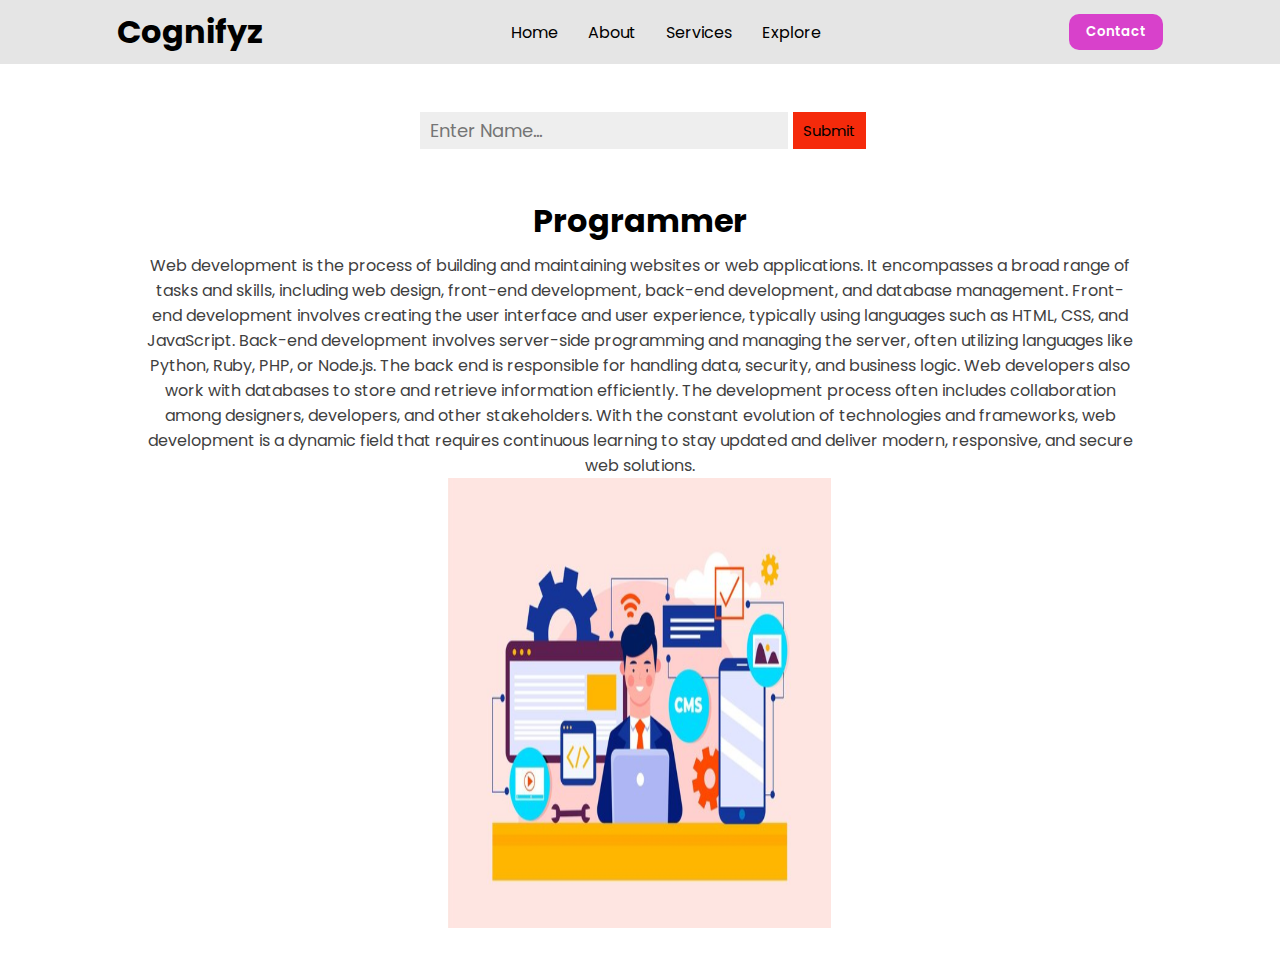
<file: cogni/Level 1/Task-1/index.html>
<!DOCTYPE html>
<html lang="en">
  <head>
    <meta charset="UTF-8" />
    <link rel="icon" href="https://tse2.mm.bing.net/th?id=OIP.a2EYS5lHDnm3lbi9l3uAbgHaF7&pid=Api&P=0&h=180"/>
    <meta name="viewport" content="width=device-width, initial-scale=1.0" />
    <title>Level-1 - Task-1</title>
    <link rel="stylesheet" href="./index.css">
  </head>

  <body>
    <div class="Navbar">
       <div class="logo">
          <h1>Cognifyz</h1>
       </div>
       <nav>
          <a href="">Home</a>
          <a href="">About</a>
          <a href="">Services</a>
          <a href="">Explore</a>
       </nav>
       <button>Contact</button>
    </div>

    <div class="Form">
        <input type="text" placeholder="Enter Name..." />
        <button>Submit</button>
    </div>

    <div class="Content">
       <div class="content-text">
          <h1>Programmer</h1>
             <p>
                Web development is the process of building and maintaining websites or
                web applications. It encompasses a broad range of tasks and skills,
                including web design, front-end development, back-end development, and
                database management. Front-end development involves creating the user
                interface and user experience, typically using languages such as HTML,
                CSS, and JavaScript. Back-end development involves server-side
                programming and managing the server, often utilizing languages like
                Python, Ruby, PHP, or Node.js. The back end is responsible for
                handling data, security, and business logic. Web developers also work
                with databases to store and retrieve information efficiently. The
                development process often includes collaboration among designers,
                developers, and other stakeholders. With the constant evolution of
                technologies and frameworks, web development is a dynamic field that
                requires continuous learning to stay updated and deliver modern,
                responsive, and secure web solutions.
             </p>
      </div>
      <div class="content-img">
         <img
           src="./images/web.png"
           alt="web development"
         />
      </div>
    </div>

  </body>
</file>
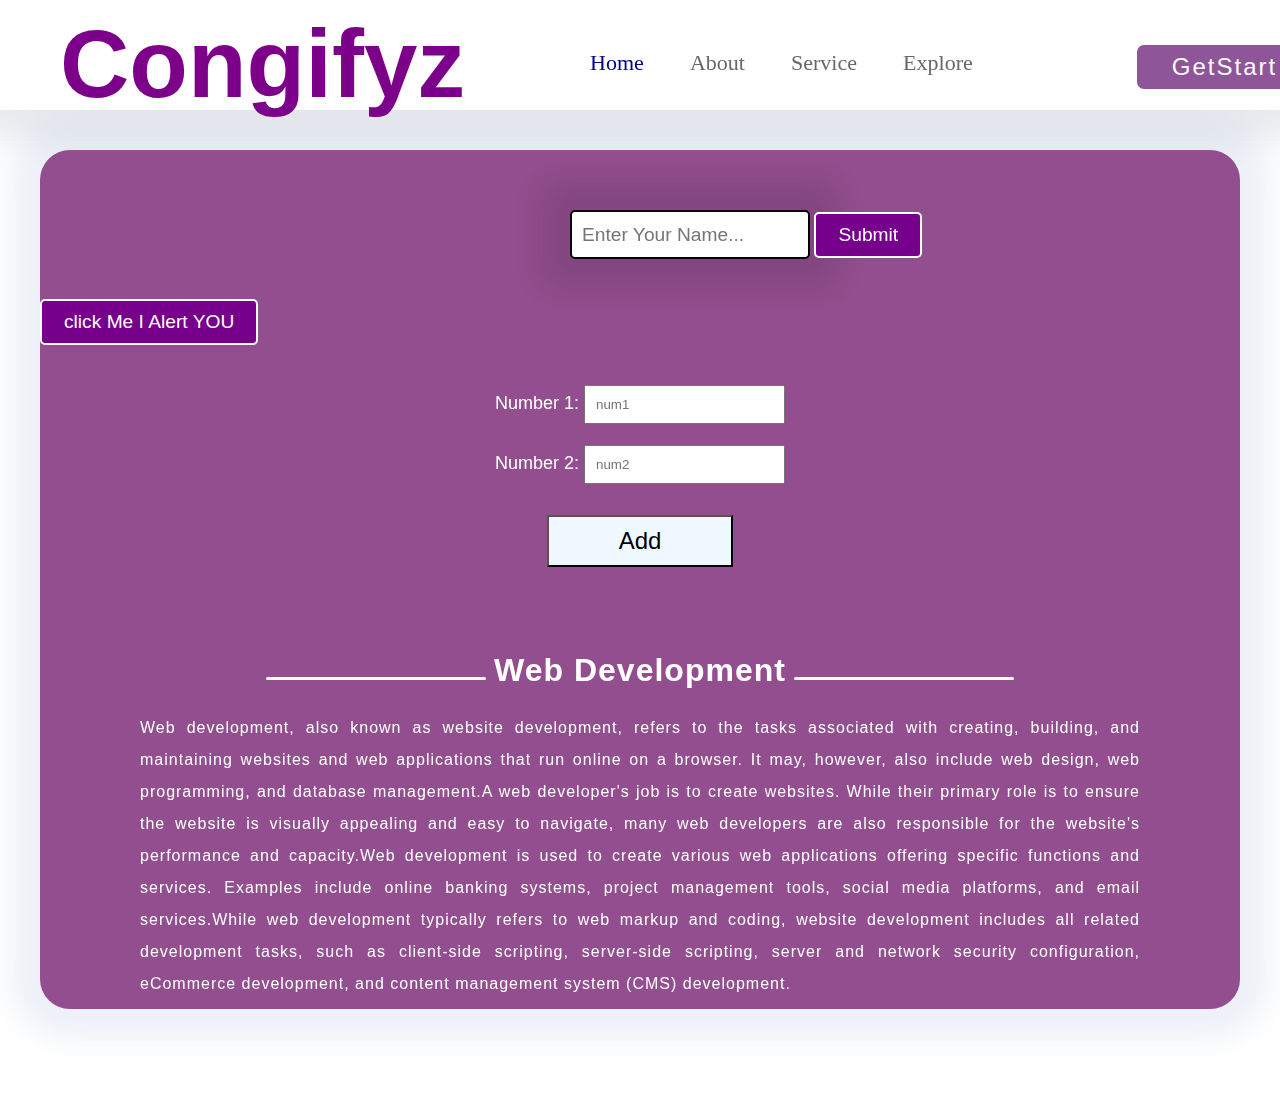
<file: cogni/Level 1/Task-2/index.html>
<!DOCTYPE html>
<html>
<head>
  <title>Change Button Color</title>
  <link rel="stylesheet" href="./index.css">
  <link rel="stylesheet" href="https://unpkg.com/aos@next/dist/aos.css" />
  
</head>
<body>
    <section id="header" >
        <div class="logo" data-aos="zoom-out">
            <h1>Congifyz</h1>
        </div>
        <div class="navbar"data-aos="zoom-out">
            <ul class="menus">
                <li class="menu"><a class="menu_name active" href="">Home</a></li>
                <li class="menu"><a class="menu_name" href="">About</a></li>
                <li class="menu"><a class="menu_name" href="">Service</a></li>
                <li class="menu"><a class="menu_name" href="">Explore</a></li>
            </ul>
        </div>
        <div class="getstrat"data-aos="zoom-out">
            <button class="stratbutt"><a class="linkbutt" href="">GetStart</a></button>
        </div>
    </section>


    <section id="content">
        <div class="con" id="colorButton">
            <div class="input"data-aos="zoom-in-up">
                <input id="colorButton" class="inputbox" type="text" placeholder="Enter Your Name..."/>
                <button class="button" onclick="changeColor()">Submit</button>
            </div>
            <form>
                <input class="button" type="submit" value="click Me I Alert YOU" onclick="showGreeting(event)">
            </form>

        <div class="calc"> 
            <label for="num1">Number 1:</label>
            <input class="num" type="number" id="num1" placeholder="num1"><br><br>
          
            <label for="num2">Number 2:</label>
            <input class="num" type="number" id="num2" placeholder="num2"><br><br>
          
            <button class="result" onclick="addNumbers()">Add</button><br><br>
          
            <p id="result"></p>
        </div>
        

  
            <!-- <button class="button" id="" onclick="getGreeting()">click me</button> -->
            <div class="content_text" data-aos="zoom-in-up">
                <h1 class="line" style="text-align: center; color: white; font-size: xx-large; padding: 10px;">Web Development</h1>
                
                <p>Web development, also known as website development, refers to the tasks associated with creating, building, and maintaining websites and web applications that run online on a browser. It may, however, also include web design, web programming, and database management.A web developer's job is to create websites. While their primary role is to ensure the website is visually appealing and easy to navigate, many web developers are also responsible for the website's performance and capacity.Web development is used to create various web applications offering specific functions and services. Examples include online banking systems, project management tools, social media platforms, and email services.While web development typically refers to web markup and coding, website development includes all related development tasks, such as client-side scripting, server-side scripting, server and network security configuration, eCommerce development, and content management system (CMS) development.</p>
            </div>   
        </div>  
        
        
    </section>
<div id="color">

</div>

    

  <script src="./index.js">
  </script>

<script src="https://unpkg.com/aos@next/dist/aos.js" src="../task 2/task2.js"></script>
<script>
    AOS.init({
  duration: 1200,
})
</script>
</body>
</html>
</file>
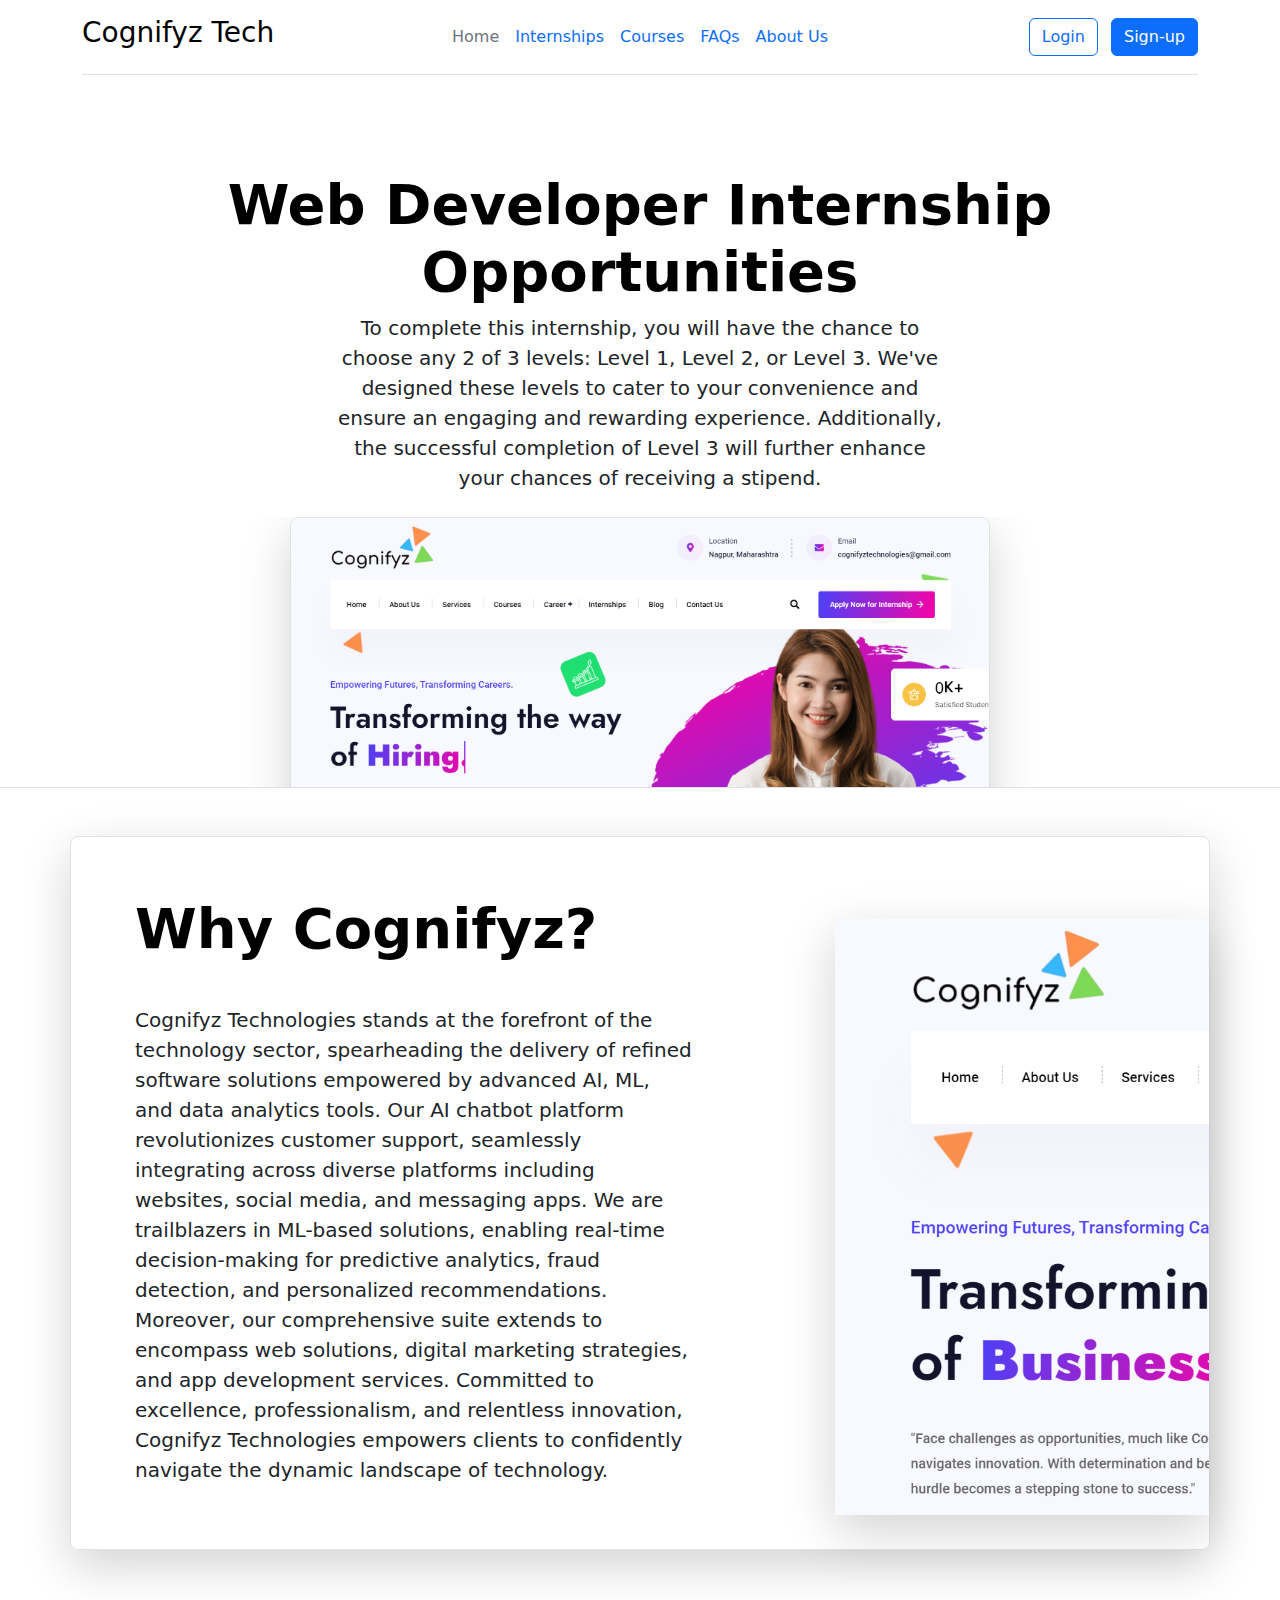
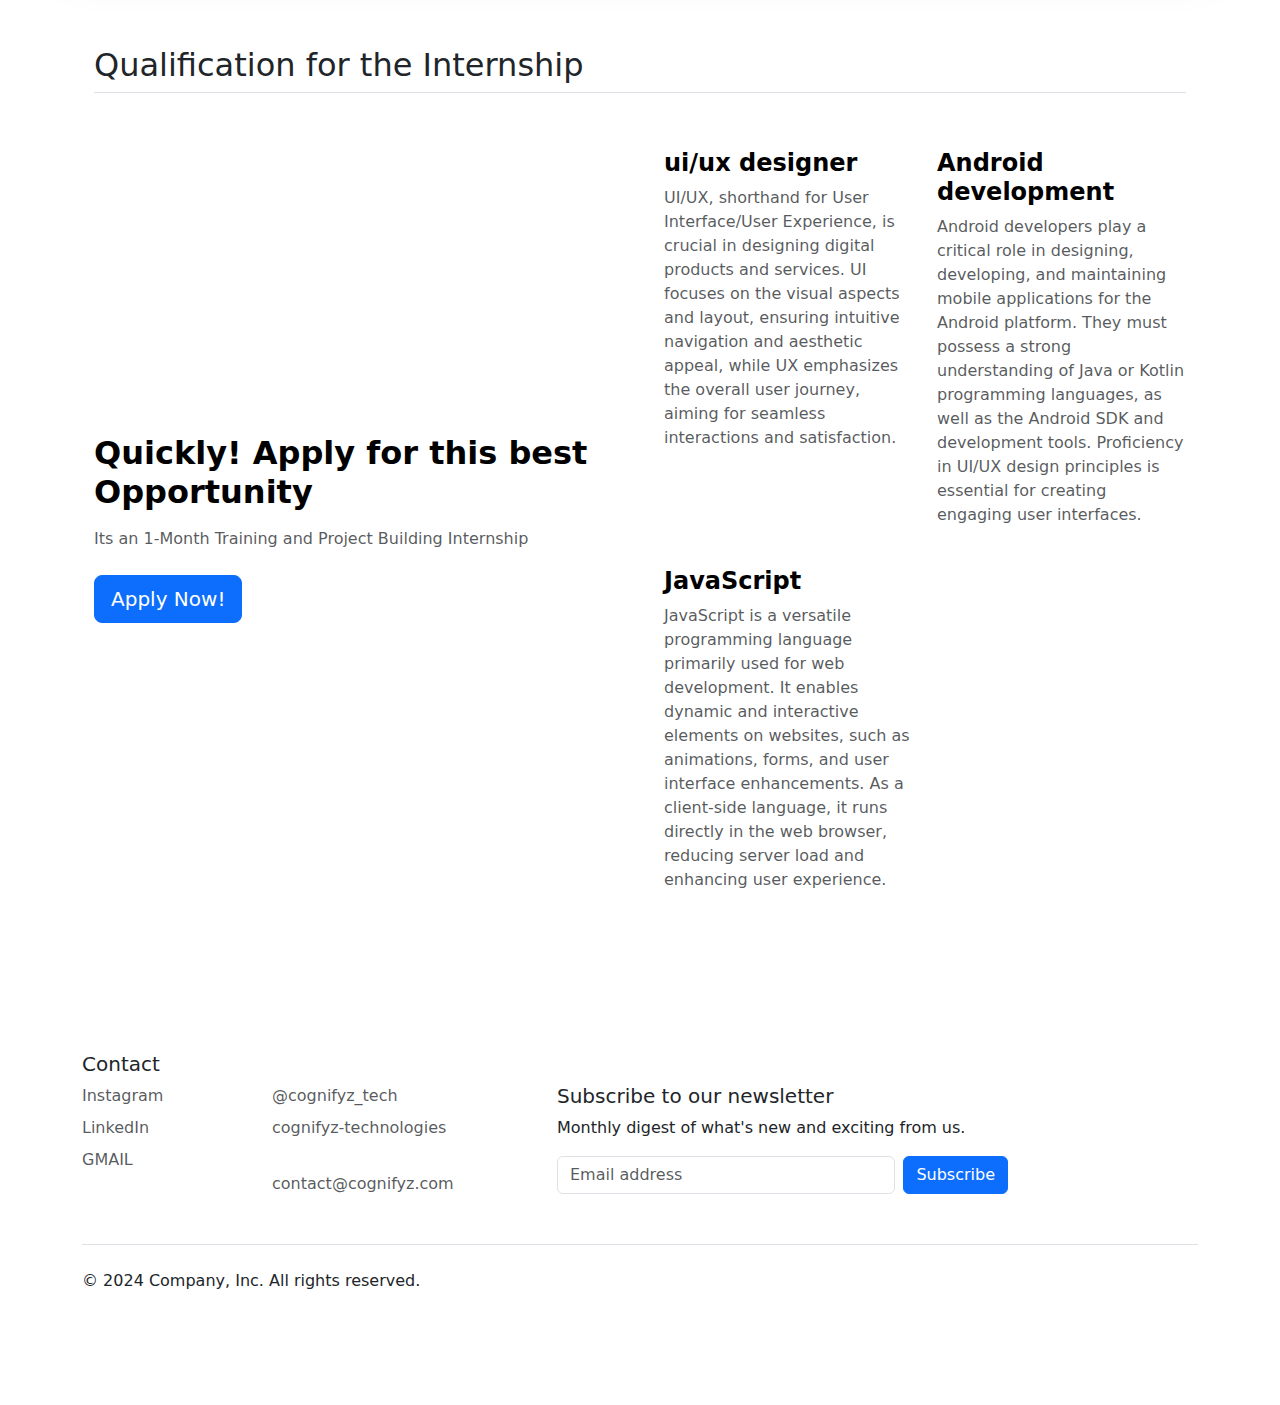
<file: cogni/Level 3/Task-2/index.html>
<!DOCTYPE html>
<html lang="en">
<head>
    <meta charset="UTF-8">
    <meta name="viewport" content="width=device-width, initial-scale=1.0">
    <title>Cognifyz</title>
    <link href="https://cdn.jsdelivr.net/npm/bootstrap@5.3.3/dist/css/bootstrap.min.css" rel="stylesheet" integrity="sha384-QWTKZyjpPEjISv5WaRU9OFeRpok6YctnYmDr5pNlyT2bRjXh0JMhjY6hW+ALEwIH" crossorigin="anonymous">
    <style>
    </style>
</head>
<body>
    <div class="container">
        <header class="d-flex flex-wrap align-items-center justify-content-center justify-content-md-between py-3 mb-4 border-bottom">
          <div class="header col-md-3 mb-2 mb-md-0">
            <a href="#" class="d-inline-flex link-body-emphasis text-decoration-none">
              <h3 class="header-text">Cognifyz Tech</h3>
            </a>
          </div>

          <ul class="nav col-12 col-md-auto mb-2 justify-content-center mb-md-0">
            <li><a href="#" class="nav-link p-2 link-secondary">Home</a></li>
            <li><a href="#" class="nav-link p-2">Internships</a></li>
            <li><a href="#" class="nav-link p-2">Courses</a></li>
            <li><a href="#" class="nav-link p-2">FAQs</a></li>
            <li><a href="#" class="nav-link p-2">About Us</a></li>
          </ul>

          <div class="col-md-3 text-end">
            <button type="button" class="btn btn-outline-primary me-2">Login</button>
            <button type="button" class="btn btn-primary">Sign-up</button>
          </div>
        </header>
    </div>

    <div class="px-4 pt-5 my-5 text-center border-bottom">
        <h1 class="display-4 fw-bold text-body-emphasis">Web Developer Internship Opportunities</h1>
        <div class="col-lg-6 mx-auto">
          <p class="lead mb-4">To complete this internship, you will
            have the chance to choose any 2 of 3 levels: Level 1, Level 2, or Level 3. We've designed these levels
            to cater to your convenience and ensure an engaging and rewarding experience. Additionally, the
            successful completion of Level 3 will further enhance your chances of receiving a stipend.</p>
        </div>
        <div class="overflow-hidden" style="max-height: 30vh;">
          <div class="container px-5">
            <img src="./frontcover.png" class="img-fluid border rounded-3 shadow-lg mb-4" alt="image" width="700" height="500" loading="lazy">
          </div>
        </div>
    </div>

    <div class="container my-5">
        <div class="row p-3 pb-0 pe-lg-0 pt-lg-5 align-items-center rounded-3 border shadow-lg">
            <div class="col-lg-7 p-2 p-lg-5 pt-lg-3">
            <h1 class="display-4 fw-bold lh-1 text-body-emphasis mb-5">Why Cognifyz?</h1>
            <p class="lead">Cognifyz Technologies stands at the forefront of the technology sector, spearheading the delivery of refined software solutions empowered by advanced AI, ML, and data analytics tools. Our AI chatbot platform revolutionizes customer support, seamlessly integrating across diverse platforms including websites, social media, and messaging apps. We are trailblazers in ML-based solutions, enabling real-time decision-making for predictive analytics, fraud detection, and personalized recommendations.

Moreover, our comprehensive suite extends to encompass web solutions, digital marketing strategies, and app development services. Committed to excellence, professionalism, and relentless innovation, Cognifyz Technologies empowers clients to confidently navigate the dynamic landscape of technology.</p>
            </div>
            <div class="col-lg-4 offset-lg-1 p-0 overflow-hidden shadow-lg">
                <img class="rounded-lg-3" src="./webcover.png" alt="" width="720">
            </div>
        </div>
    </div>

    <div class="container px-4 py-5">
    <h2 class="pb-2 border-bottom">Qualification for the Internship</h2>
    <div class="row row-cols-1 row-cols-md-2 align-items-md-center g-5 py-5">
        <div class="col d-flex flex-column align-items-start gap-2">
        <h2 class="fw-bold text-body-emphasis">Quickly! Apply for this best Opportunity</h2>
        <p class="text-body-secondary">Its an 1-Month Training and Project Building Internship</p>
        <a href="#" class="btn btn-primary btn-lg">Apply Now!</a>
        </div>
        <div class="col">
        <div class="row row-cols-1 row-cols-sm-2 g-4">
            <div class="col d-flex flex-column gap-2">
            <h4 class="fw-semibold mb-0 text-body-emphasis">ui/ux designer</h4>
            <p class="text-body-secondary">UI/UX, shorthand for User Interface/User Experience, is crucial in designing digital products and services. UI focuses on the visual aspects and             layout, ensuring intuitive navigation and aesthetic appeal, while UX emphasizes the overall user journey, aiming for seamless interactions and satisfaction.</p>
            </div>
            <div class="col d-flex flex-column gap-2">
            <h4 class="fw-semibold mb-0 text-body-emphasis">Android development</h4>
            <p class="text-body-secondary">
Android developers play a critical role in designing, developing, and maintaining mobile applications for the Android platform. They must possess a strong understanding of Java or Kotlin programming languages, as well as the Android SDK and development tools. Proficiency in UI/UX design principles is essential for creating engaging user interfaces.
            </p>
            </div>
            <div class="col d-flex flex-column gap-2">
            <h4 class="fw-semibold mb-0 text-body-emphasis">JavaScript</h4>
            <p class="text-body-secondary">JavaScript is a versatile programming language primarily used for web development. It enables dynamic and interactive elements on websites, such              as animations, forms, and user interface enhancements. As a client-side language, it runs directly in the web browser, reducing server load and enhancing user experience.
              </p>
            </div>
        </div>
        </div>
    </div>
    </div>

    <div class="container">
        <footer class="py-5">
            <h5>Contact</h5>
          <div class="row">
            <div class="col-4 col-md-2 mb-3">
              <ul class="nav flex-column">
                <li class="nav-item mb-2"><a href="#" class="nav-link p-0 text-body-secondary">Instagram</a></li>
                <li class="nav-item mb-2"><a href="#" class="nav-link p-0 text-body-secondary">LinkedIn</a></li>
                <li class="nav-item mb-2"><a href="#" class="nav-link p-0 text-body-secondary">GMAIL</a></li>
              </ul>
            </div>

            <div class="col-4 col-md-2 mb-3">
              <ul class="nav flex-column">
                <li class="nav-item mb-2"><a href="#" class="nav-link p-0 text-body-secondary">@cognifyz_tech</a></li>
                <li class="nav-item mb-2"><a href="#" class="nav-link p-0 text-body-secondary">cognifyz-technologies</a></li>
                <li class="nav-item mb-2"><a href="#" class="nav-link p-0 text-body-secondary">contact@cognifyz.com</a></li>
              </ul>
            </div>

            <div class="col-md-5 offset-md-1 mb-3">
              <form>
                <h5>Subscribe to our newsletter</h5>
                <p>Monthly digest of what's new and exciting from us.</p>
                <div class="d-flex flex-column flex-sm-row w-100 gap-2">
                  <label for="newsletter1" class="visually-hidden">Email address</label>
                  <input id="newsletter1" type="text" class="form-control" placeholder="Email address">
                  <button class="btn btn-primary" type="button">Subscribe</button>
                </div>
              </form>
            </div>
          </div>

          <div class="d-flex flex-column flex-sm-row justify-content-between py-4 my-4 border-top">
            <p>&copy; 2024 Company, Inc. All rights reserved.</p>
            <ul class="list-unstyled d-flex">
              <li class="ms-3"><a class="link-body-emphasis" href="#"><svg class="bi" width="24" height="24"><use xlink:href="#twitter"/></svg></a></li>
              <li class="ms-3"><a class="link-body-emphasis" href="#"><svg class="bi" width="24" height="24"><use xlink:href="#instagram"/></svg></a></li>
              <li class="ms-3"><a class="link-body-emphasis" href="#"><svg class="bi" width="24" height="24"><use xlink:href="#facebook"/></svg></a></li>
            </ul>
          </div>
        </footer>
    </div>
  <script src="https://cdn.jsdelivr.net/npm/bootstrap@5.3.3/dist/js/bootstrap.bundle.min.js" integrity="sha384-YvpcrYf0tY3lHB60NNkmXc5s9fDVZLESaAA55NDzOxhy9GkcIdslK1eN7N6jIeHz" crossorigin="anonymous"></script>
</body>
</html>
</file>
<file: cogni/Level 1/Task-1/index.css>
@import url("https://fonts.googleapis.com/css2?family=Poppins:wght@300;400&display=swap");

* {
  margin: 0;
  padding: 0;
  box-sizing: border-box;
  font-family: "Poppins", sans-serif;
}

/* Navabar Styling ----------------------- */
.Navbar{
    display: flex;
    justify-content: space-around;
    align-items: center;
    background-color: rgb(229, 229, 229);
    height: 4rem;
    width: 100%;
}
.Navbar nav{
    display: flex;
}
.Navbar nav a{
    text-decoration: none;
    color: black;
    padding: 10px 15px;
    transition: all;
}
.Navbar nav a:hover{
    color: white;
    background-color: rgb(205, 153, 229);
}
.Navbar button{
    padding: 8px 17px;
    border-radius: 10px;
    background-color: rgb(216, 65, 203);
    border: none;
    transition: all;
    cursor: pointer;
    font-weight: 600;
    color: white;
}
.Navbar button:hover{
    background-color: rgb(69, 207, 179);
}

/* Form styling -------------------------- */
.Form{
    display: flex;
    justify-content: center;
    padding: 3rem;
    width: 100%;
}
.Form input{
    padding: 5px 10px;
    font-size: 18px;
    margin: 0 5px;
    border: none;
    background-color: rgb(238, 238, 238);
    outline: none;
}
.Form button{
    padding: 5px 10px;
    border: none;
    background-color: rgb(245, 42, 11);
    font-size: 15px;
    transition: all;
}
.Form button:hover{
    background-color: rgb(92, 115, 232);
    cursor: pointer;

}

/* Content styling ----------------------------- */
.Content{
    display: fex;
    text-align: center;
    padding: 0 5rem;
    align-items: center;
    width: 100%;
}
.content-text{
    padding: 0 4rem;
}
.content-img img{
    height: 50vh;
    width: 30vw;
}
.content-text p{
    margin-top: 0.5rem;
    color: rgb(63, 63, 63);
    font-size: 17px;
}
</file>
<file: cogni/Level 1/Task-2/index.css>
/* Default button style */
 #colorButton {
    cursor: pointer;
    transition: background-color 0.3s ease;
  }
.calc{
  margin-top: 40px;
  color: white;
  font-size: large;
  text-align: center;
}
.num{
  padding: 10px;
}

.result
{
  background: aliceblue;
  font-size: x-large;
  margin: 10px;
  padding: 10px 70px;
}

.result:hover{
  background-color: #945599;
  color: white;
}
#result{
  font-size: xx-large;
}

  *{
      padding: 0%;
      margin: 0%;
      box-sizing: border-box;
      font-family: sans-serif;
      
  }
  /* ==================================================================================================== */
  #header{
      height: 110px;
      -webkit-tap-highlight-color: transparent;
      background-color: #fff;
      display: flex;
      box-shadow: 0 0 29px 29px rgba(72, 84, 118, 0.12);
  
  }
  /* logo */
  .logo{
      position: relative;
      height: 80px;
      width: 210px;
      top: 9px;
      left: 60px;
  
      font-size: xxx-large;
      font-family: sans-serif;
      color: rgb(125, 0, 139);
  }
  
  /* menu navbar */
  .navbar{
      position: relative;
      height: 40px;
      top: 40px;
      left: 340px;
  }
  .menus{
      font-size: 22px;
  }
  .menu{
      display: inline-block;
      padding-left: 40px;
      padding-top: 10px;
  }
  .menu_name{
      text-decoration: none;
      color: #6c6666;
      font-family: cursive;
  }
  .menu_name:hover{
      color:rgb(11, 11, 141);
  }
  .active{
      color: darkblue;
  }
  
  /* getstart button */
  .getstrat{
      
      position: relative;
      top: 33px;
      left: 429px;
      height: 30px;
      padding: 12px 75px 30px;
  }
  .stratbutt:hover{
      background-color: rgb(171, 210, 210);
      color: white;
   
  }
  .stratbutt{
      background-color: #8e5599;
      border-radius: 7px;
      border: none;
      /* color: white; */
      font-weight: 500;
      font-size: x-large;
      letter-spacing: 2px;
      text-decoration: none;
      padding: 8px 14px;
  
     
  }
  .linkbutt:hover{
      background-color: rgb(210, 171, 209);
      color: black;
  }
  .linkbutt{
      text-decoration: none;
      color: white;
      padding-right: 21px;
      padding-left: 21px;
  }
  
  /* =========================================================================================================== */
  
  /* content */
  #content{
      /* background-color: red; */
      position: absolute;
      top: 110px;
      width: 100%;
  }
  .line::before,
  .line::after{
      content: '';
      background-color: #fff;
      display: inline-block;
      height: 3px;
      width: 220px;
      border-radius: 60px;
      margin: 0px 8px 1px;
  }
  
  .con{
      height: 859px;
      position: relative;
      background-color:  #924e8e;
      margin: 40px;
      border-radius: 30px;
      box-shadow: 0 0 29px 29px rgba(110, 131, 188, 0.12);
  }
  .input{
      height: 149px;
  }
  .inputbox{
      margin-left: 530px;
      margin-top: 60px;
      height: 49px;
      width: 240px;
      font-size: larger;
      padding: 10px;
      border-radius: 5px;
      border: 2px solid black;
      box-shadow: 0 0 29px 29px rgba(1, 1, 3, 0.10);
  }
  .button{
      padding: 10px 22px;
      padding-bottom: 10px;
      font-size: larger;
      border-radius: 5px;
      color: white;
      background-color: rgb(118, 0, 139);
      border: 2px solid white;
      
  }
  
  .content_text{
      text-align: justify;
      padding: 100px;
      padding-top: 30px;
      padding-top: 35;
      letter-spacing: 1px;
      line-height: 2;
      font-family: sans-serif;
      color: white;
  }
  
  .img{
      margin-right: 30px;
      margin-left: 1px;
      margin-top: 30px;
      margin-bottom: 30px;
      border-radius: 30px;
      border: 5px solid white;
      height: 263px;
      width: 323px;
  }
  
  .box{
      position: relative;
      height: 920px;
      width: 320px;
      margin-right: 70px;
      margin-left: 25px;
      text-align: justify;
  }
  .boxe{
      display: inline;
  }
</file>
